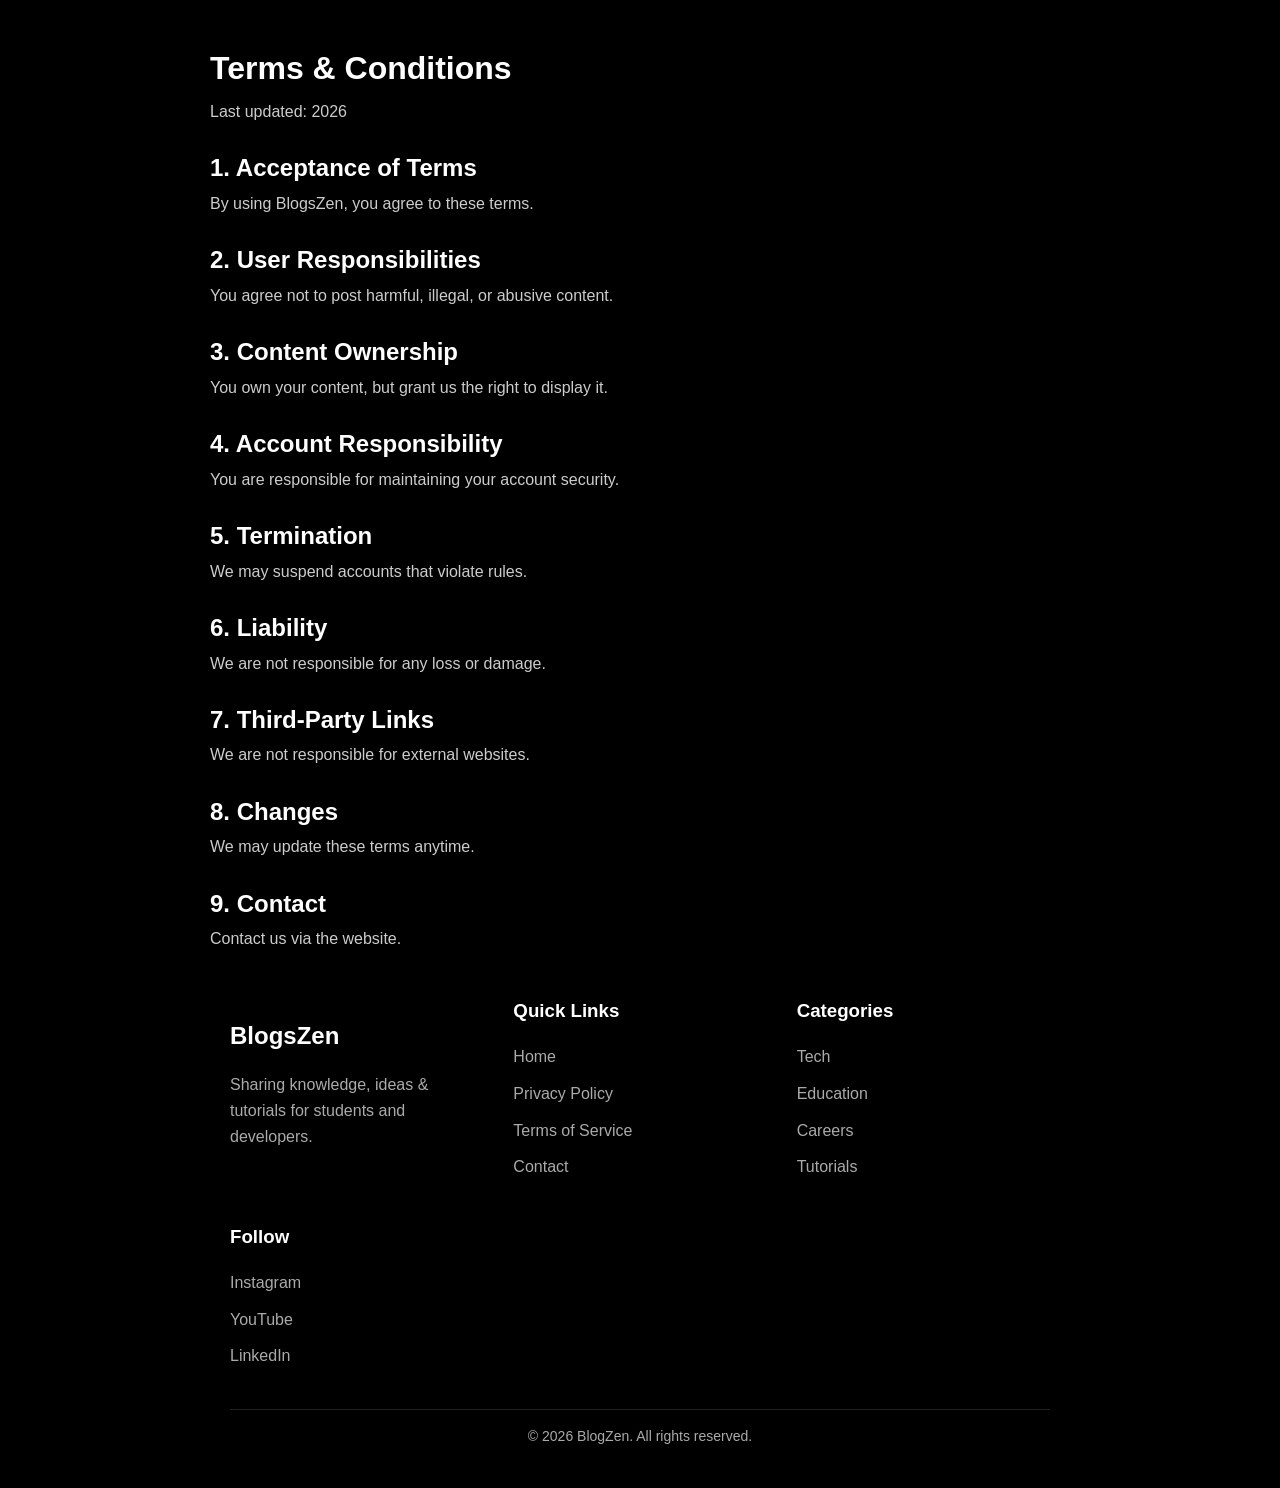
<file: terms.html>
<!DOCTYPE html>
<html lang="en">
<head>
  <meta charset="UTF-8">
  <meta name="viewport" content="width=device-width, initial-scale=1.0">
  <title>Terms & Conditions - BlogsZen</title>
  <link rel="stylesheet" href="style.css">
  <style>
    body {
      background: #000;
      color: #fff;
      font-family: Arial, sans-serif;
      line-height: 1.8;
      padding: 20px;
      max-width: 900px;
      margin: auto;
    }
    h1, h2 {
      margin-top: 20px;
    }
    p {
      color: #ccc;
    }
  </style>
</head>
<body>
  <div class="navbar-container"></div>

<h1>Terms & Conditions</h1>
<p>Last updated: 2026</p>

<h2>1. Acceptance of Terms</h2>
<p>By using BlogsZen, you agree to these terms.</p>

<h2>2. User Responsibilities</h2>
<p>You agree not to post harmful, illegal, or abusive content.</p>

<h2>3. Content Ownership</h2>
<p>You own your content, but grant us the right to display it.</p>

<h2>4. Account Responsibility</h2>
<p>You are responsible for maintaining your account security.</p>

<h2>5. Termination</h2>
<p>We may suspend accounts that violate rules.</p>

<h2>6. Liability</h2>
<p>We are not responsible for any loss or damage.</p>

<h2>7. Third-Party Links</h2>
<p>We are not responsible for external websites.</p>

<h2>8. Changes</h2>
<p>We may update these terms anytime.</p>

<h2>9. Contact</h2>
<p>Contact us via the website.</p>

   <footer class="footer">
        <div class="footer-container">

            <div class="footer-brand">
                <h2>BlogsZen</h2>
                <p>Sharing knowledge, ideas & tutorials for students and developers.</p>
            </div>

            <div class="footer-links">
                <h3>Quick Links</h3>
                <ul>
                    <li><a href="index.html">Home</a></li>
                    <li><a href="privacy.html">Privacy Policy</a></li>
                    <li><a href="terms.html">Terms of Service</a></li>
                    <li><a href="contact.html">Contact</a></li>
                </ul>
            </div>

            <div class="footer-links">
                <h3>Categories</h3>
                <ul>
                    <li><a href="#">Tech</a></li>
                    <li><a href="#">Education</a></li>
                    <li><a href="#">Careers</a></li>
                    <li><a href="#">Tutorials</a></li>
                </ul>
            </div>

            <div class="footer-social">
                <h3>Follow</h3>
                <div class="social-icons">
                    <a href="#">Instagram</a>
                    <a href="#">YouTube</a>
                    <a href="#">LinkedIn</a>
                </div>
            </div>

        </div>

        <div class="footer-bottom">
            <p>© 2026 BlogZen. All rights reserved.</p>
        </div>
    </footer>

</body>
</html>
</file>
<file: style.css>
/* CSS Variables for Light/Dark Mode */
:root {
  --bg: #ffffff;
  --bg-secondary: #f8f9fa;
  --text: #333333;
  --text-secondary: #555555;
  --primary: #007bff;
  --primary-hover: #0056b3;
  --border: #dddddd;
  --card-bg: #ffffff;
  --shadow: 0 4px 6px rgba(0, 0, 0, 0.05);
}
[data-theme="dark"] {
  --bg: #121212;
  --bg-secondary: #1e1e1e;
  --text: #e0e0e0;
  --text-secondary: #aaaaaa;
  --primary: #3ea6ff;
  --primary-hover: #1a8cd8;
  --border: #333333;
  --card-bg: #1e1e1e;
  --shadow: 0 4px 6px rgba(0, 0, 0, 0.3);
}

* {
  margin: 0;
  padding: 0;
  box-sizing: border-box;
  font-family: "Segoe UI", Tahoma, Geneva, Verdana, sans-serif;
}
body {
  background: var(--bg);
  color: var(--text);
  transition:
    background 0.3s,
    color 0.3s;
}
a {
  text-decoration: none;
  color: var(--primary);
}
button {
  cursor: pointer;
  padding: 8px 16px;
  border: none;
  border-radius: 4px;
  background: var(--primary);
  color: white;
  transition: 0.3s;
}
button:hover {
  background: var(--primary-hover);
}
button.secondary {
  background: var(--bg-secondary);
  color: var(--text);
  border: 1px solid var(--border);
}

/* Navbar */
nav {
  display: flex;
  justify-content: space-between;
  align-items: center;
  padding: 15px 5%;
  background: var(--bg-secondary);
  border-bottom: 1px solid var(--border);
  position: sticky;
  top: 0;
  z-index: 100;
}
.nav-links {
  display: flex;
  gap: 15px;
  align-items: center;
}
.logo {
  font-size: 1.5rem;
  font-weight: bold;
  color: var(--text);
}

/* Layout */
.container {
  display: flex;
  max-width: 1200px;
  margin: 20px auto;
  padding: 0 20px;
  gap: 30px;
}
.main-content {
  flex: 3;
}
.sidebar {
  flex: 1;
}
.sidebar .widget {
  background: var(--card-bg);
  padding: 20px;
  border-radius: 8px;
  box-shadow: var(--shadow);
  margin-bottom: 20px;
  border: 1px solid var(--border);
}

/* Cards */
.post-card {
  background: var(--card-bg);
  padding: 20px;
  border-radius: 8px;
  box-shadow: var(--shadow);
  margin-bottom: 20px;
  border: 1px solid var(--border);
  transition: transform 0.2s;
  cursor:pointer;
}
.post-card:hover {
  transform: translateY(-3px);
}
.post-card img {
  width: 100%;
  height: 200px;
  object-fit: cover;
  border-radius: 4px;
  margin-bottom: 10px;
}
.post-card h2 {
  margin-bottom: 10px;
  font-size: 1.5rem;
}
.post-meta {
  font-size: 0.85rem;
  color: var(--text-secondary);
  margin-bottom: 10px;
}

/* Forms & Inputs */
input,
textarea,
select {
  width: 100%;
  padding: 10px;
  margin-bottom: 15px;
  border: 1px solid var(--border);
  border-radius: 4px;
  background: var(--bg);
  color: var(--text);
}
textarea {
  height: 300px;
  resize: vertical;
}
.form-container {
  max-width: 800px;
  margin: 40px auto;
  padding: 30px;
  background: var(--card-bg);
  border-radius: 8px;
  box-shadow: var(--shadow);
  border: 1px solid var(--border);
}
.auth-container {
  max-width: 400px;
  margin: 80px auto;
  padding: 30px;
  background: var(--card-bg);
  border-radius: 8px;
  box-shadow: var(--shadow);
  border: 1px solid var(--border);
  text-align: center;
}

/* Specifics */
.hidden {
  display: none !important;
}
.ad-placeholder {
  background: var(--bg-secondary);
  border: 1px dashed var(--border);
  padding: 20px;
  text-align: center;
  color: var(--text-secondary);
  margin-bottom: 20px;
  border-radius: 4px;
}
.like-btn {
  background: none;
  border: 1px solid var(--border);
  color: var(--text);
  display: inline-flex;
  align-items: center;
  gap: 5px;
}
.like-btn.liked {
  color: red;
  border-color: red;
}
.comment-box {
  display: flex;
  gap: 10px;
  margin-bottom: 20px;
}
.comment-box input {
  flex: 1;
  margin: 0;
}
.comment-item {
  background: var(--bg-secondary);
  padding: 10px;
  border-radius: 4px;
  margin-bottom: 10px;
}
.badge {
  background: var(--primary);
  color: white;
  padding: 2px 8px;
  border-radius: 12px;
  font-size: 0.8rem;
}

@media (max-width: 768px) {
  .container {
    flex-direction: column-reverse;
  }
  .sidebar {
    flex: auto;
  }
}

.footer {
  background: #000;
  color: #fff;
  padding: 40px 20px 20px;
}

.footer-container {
  display: grid;
  grid-template-columns: repeat(auto-fit, minmax(200px, 1fr));
  gap: 30px;
}

.footer h2,
.footer h3 {
  margin-bottom: 15px;
}

.footer p {
  color: #aaa;
  line-height: 1.6;
}

.footer-links ul {
  list-style: none;
}

.footer-links ul li {
  margin-bottom: 8px;
}

.footer-links a {
  text-decoration: none;
  color: #aaa;
  transition: 0.3s;
}

.footer-links a:hover {
  color: #fff;
}

.footer-social .social-icons a {
  display: block;
  color: #aaa;
  margin-bottom: 8px;
  text-decoration: none;
}

.footer-social a:hover {
  color: #fff;
}

.footer-bottom {
  text-align: center;
  border-top: 1px solid #222;
  margin-top: 30px;
  padding-top: 15px;
  font-size: 14px;
  color: #777;
}
#recent-posts:hover {
  text-decoration: underline;
}
</file>
